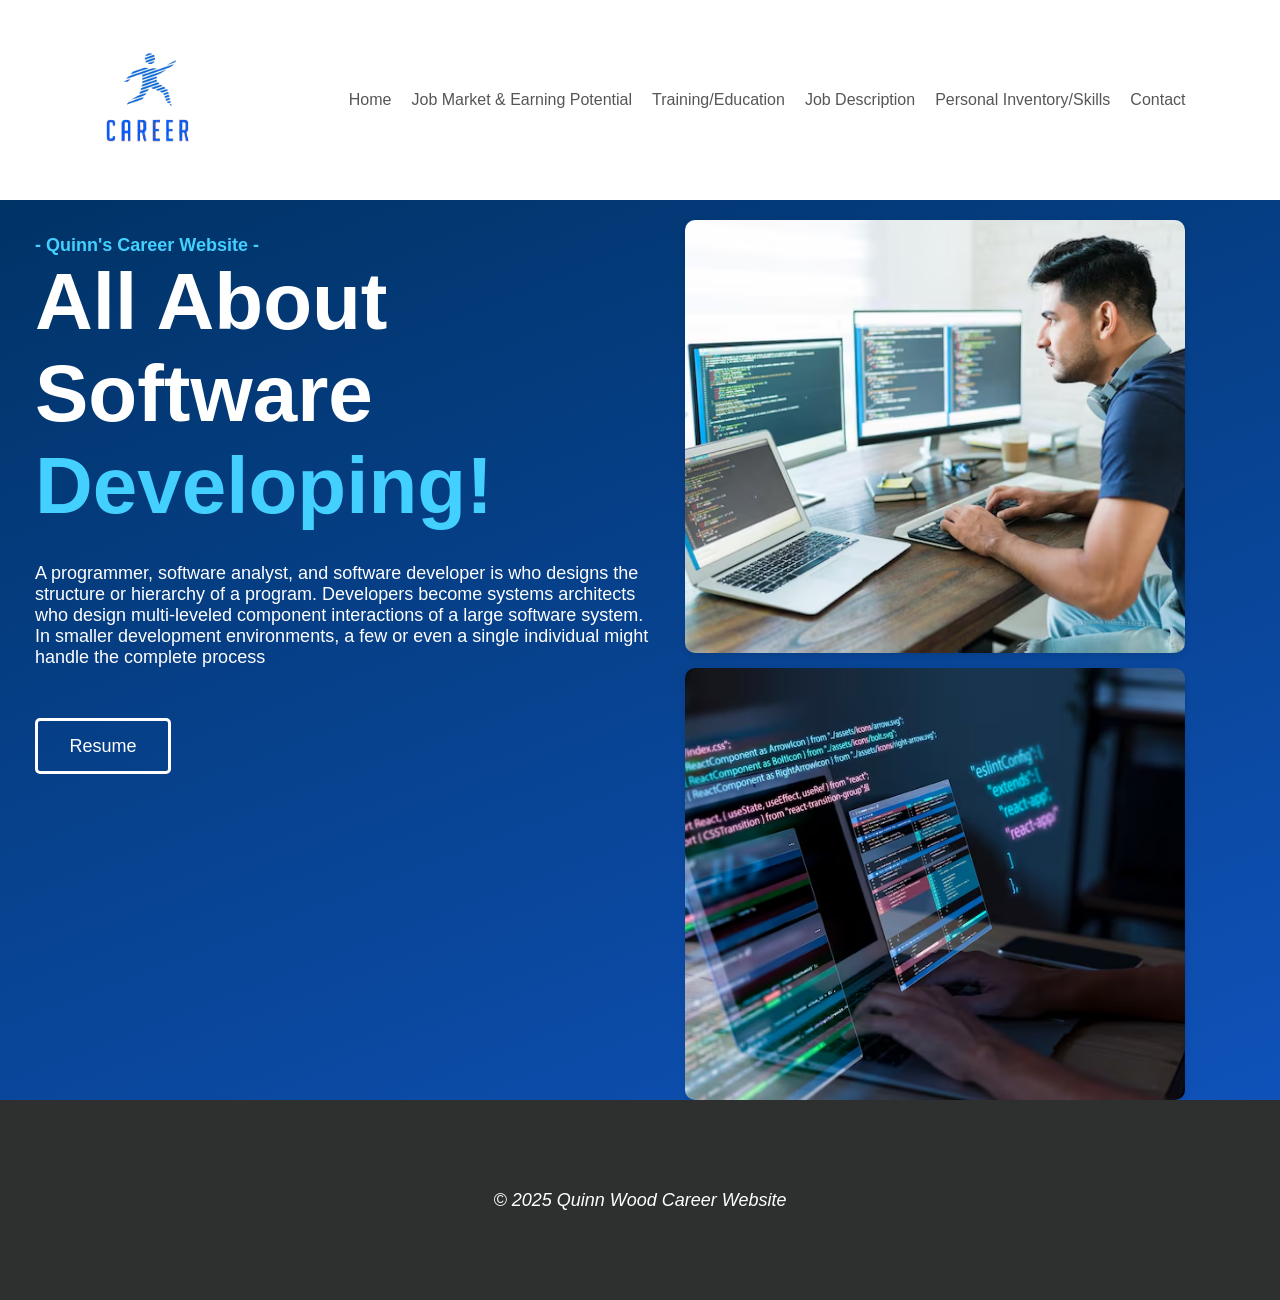
<file: index.html>
<html>
    <head>
        <title>Career Website | Home</title>
        <link rel="stylesheet" href="style.css">
    </head>
    <body>
        <div class="wrapper">
        <main>
            <header>
                <!--Logo next to nav(This is photoshopped Mr. SMith)-->
                <img class=logo src="assets/logo.png">
                <nav>
                    <a href="index.html">Home</a>
                    <a href="earning.html">Job Market & Earning Potential</a>
                    <a href="training.html">Training/Education</a>
                    <a href="job.html">Job Description</a>
                    <a href="skills.html">Personal Inventory/Skills</a>
                    <a href="contact.html">Contact</a>
                    
                </nav>
                <aside>

                </aside>
            </header>
            <article>
                <!-- This is a image/text area 50/50-->
                <div class="article-split">
                    <div class="text-area">
                        <p1><span>- Quinn's Career Website -</span></p1>
                        <h3>All About Software <span>Developing!</span></h1>
                        <br>
                        <p6>
                            A programmer, software analyst, and software developer is who designs the structure or hierarchy of a program. 
                            Developers become systems architects who design multi-leveled component interactions of a large software system. 
                            In smaller development environments, a few or even a single individual might handle the complete process
                        </p6>
                        <!--This will be a button area that might go to  my resume-->
                        <a href="contact.html">
                        <div class="resume-button">
                            <p2>Resume</p2>
                        </div>
                        </a>
                    </div>
                    <!--Image Side-->
                    <div class="image-area">
                        <img src="images/engineerPic.png">
                        <img src="images/typing.png">
                    </div>
                </div>
            </article>
            <footer>
                &copy; 2025 Quinn Wood Career Website
            </footer>
        </main>
        </div>
    </body>
</html>
</file>
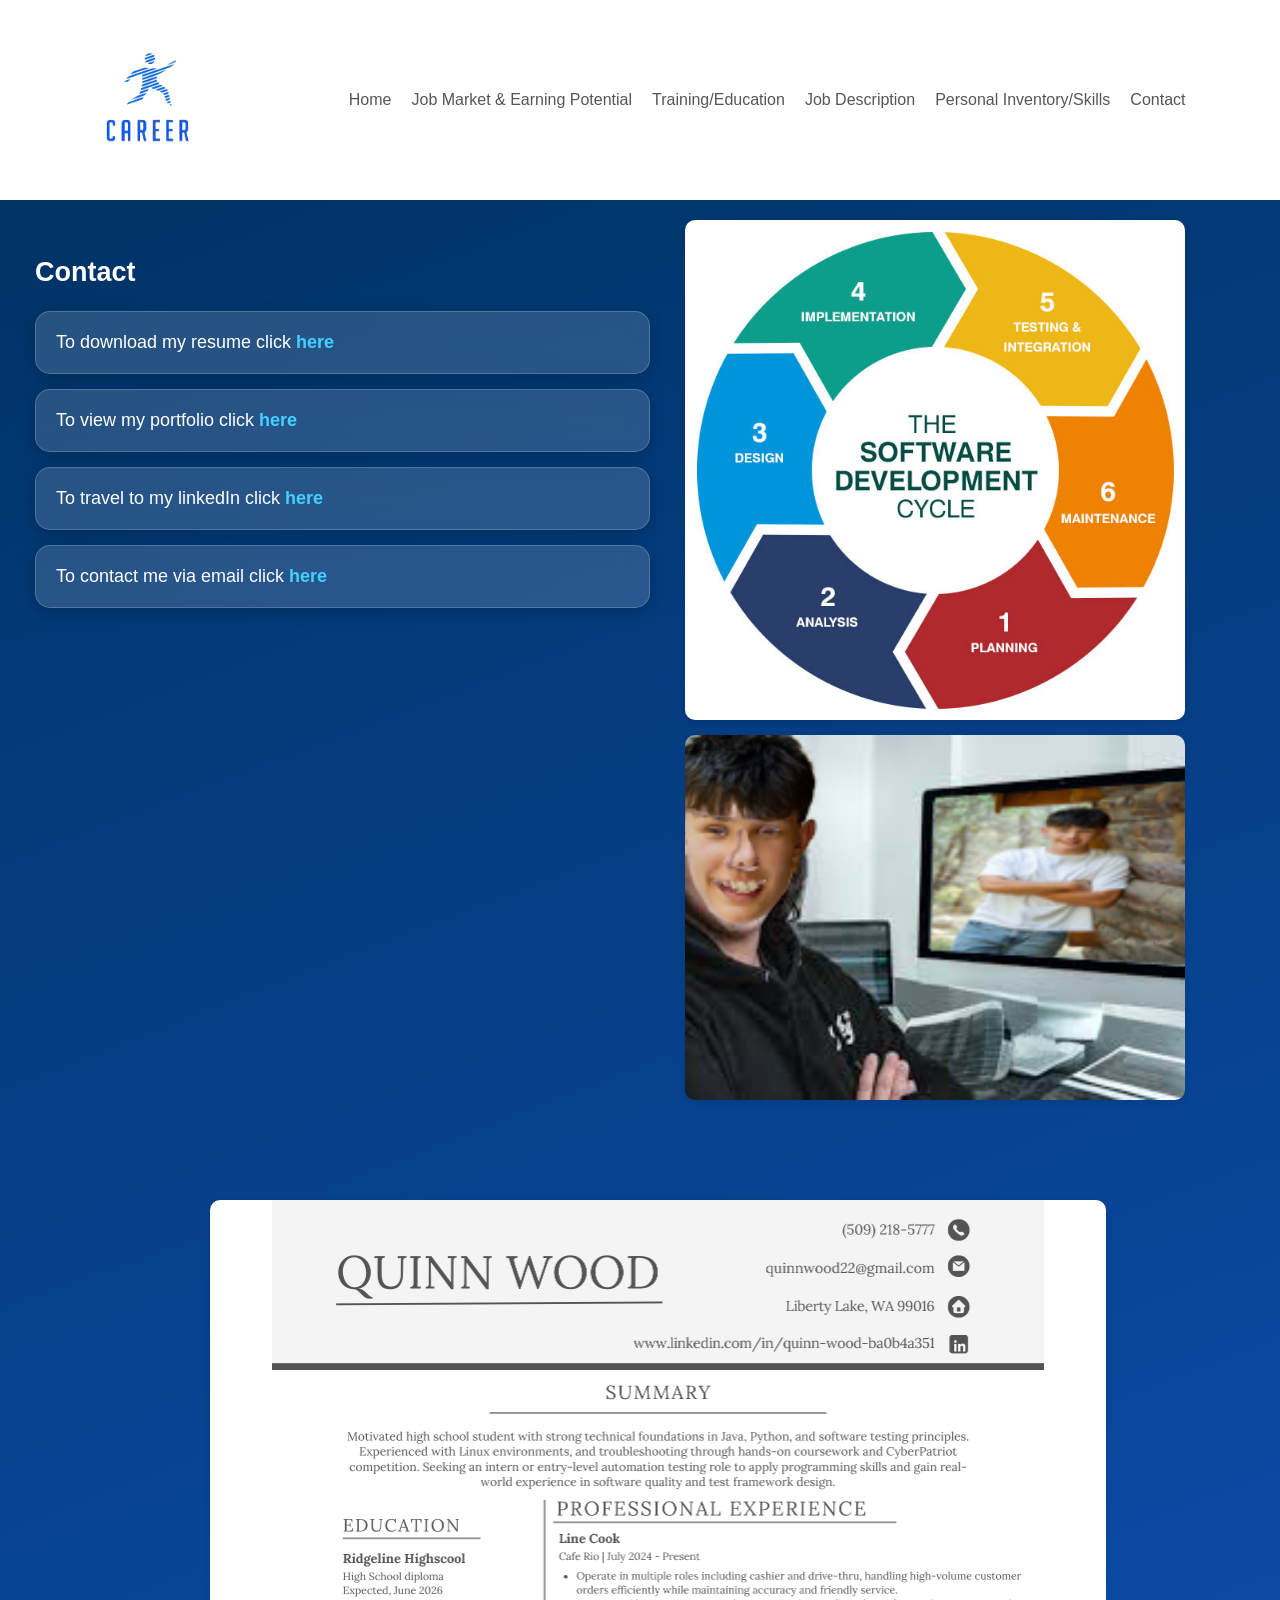
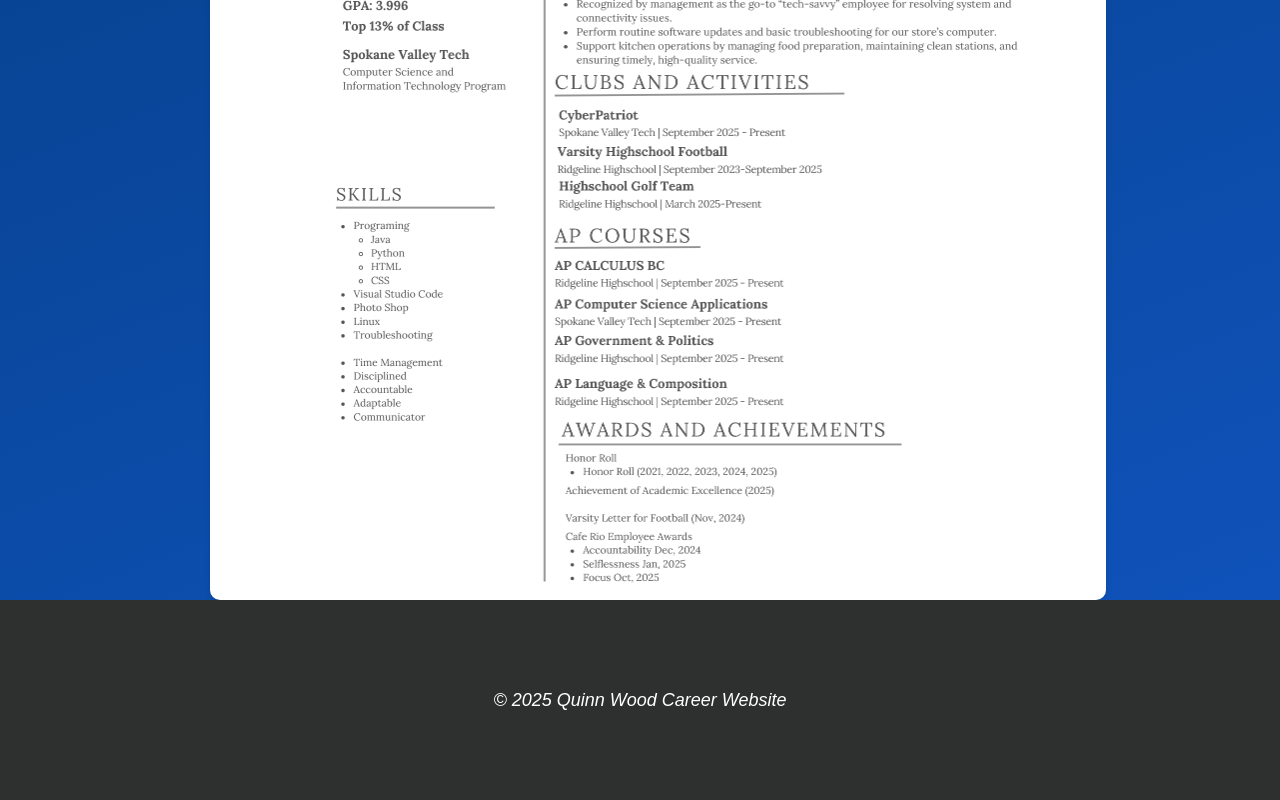
<file: contact.html>
<html>
    <head>
        <title>Career Website | Contact</title>
        <link rel="stylesheet" href="style.css">
    </head>
    <body>
        <div class="wrapper">
        <main>
            <header>
                <!--Logo next to nav(This is photoshopped Mr. SMith)-->
                <img class=logo src="assets/logo.png">
                <nav>
                    <a href="index.html">Home</a>
                    <a href="earning.html">Job Market & Earning Potential</a>
                    <a href="training.html">Training/Education</a>
                    <a href="job.html">Job Description</a>
                    <a href="skills.html">Personal Inventory/Skills</a>
                    <a href="contact.html">Contact</a>
                    
                </nav>
                <aside>

                </aside>
            </header>
            <article>
                <!-- This is a image/text area 50/50-->
                <div class="article-split">
                    <div class="text-area">
                        <h1>Contact</h1>
                        <li>To download my resume click <a href="Resume/Quinn's Resume.pdf" download><span>here</span></a></li>
                        <li>To view my portfolio click <a href="https://github.com/rezzqw" target="_blank"><span>here</span></a></li>
                        <li>To travel to my linkedIn click <a href="https://www.linkedin.com/in/quinn-wood-ba0b4a351/" target="_blank"><span>here</span></a></li>
                        <li>To contact me via email click <a href="mailto: quinnwood22@gmail.com"><span>here</span></a></li>
                    </div>
                    <div class="image-area">
                        <img src="images/cycle.png">
                        <img src="images/guyQuinn.png">
                    </div>
                </div>
                <div  id="resume" class="myResume">
                    <img src="images/Quinn's Resume.png">
                </div>
            </article>
            <footer>
                &copy; 2025 Quinn Wood Career Website
            </footer>
        </main>
        </div>
    </body>
</html>
</file>
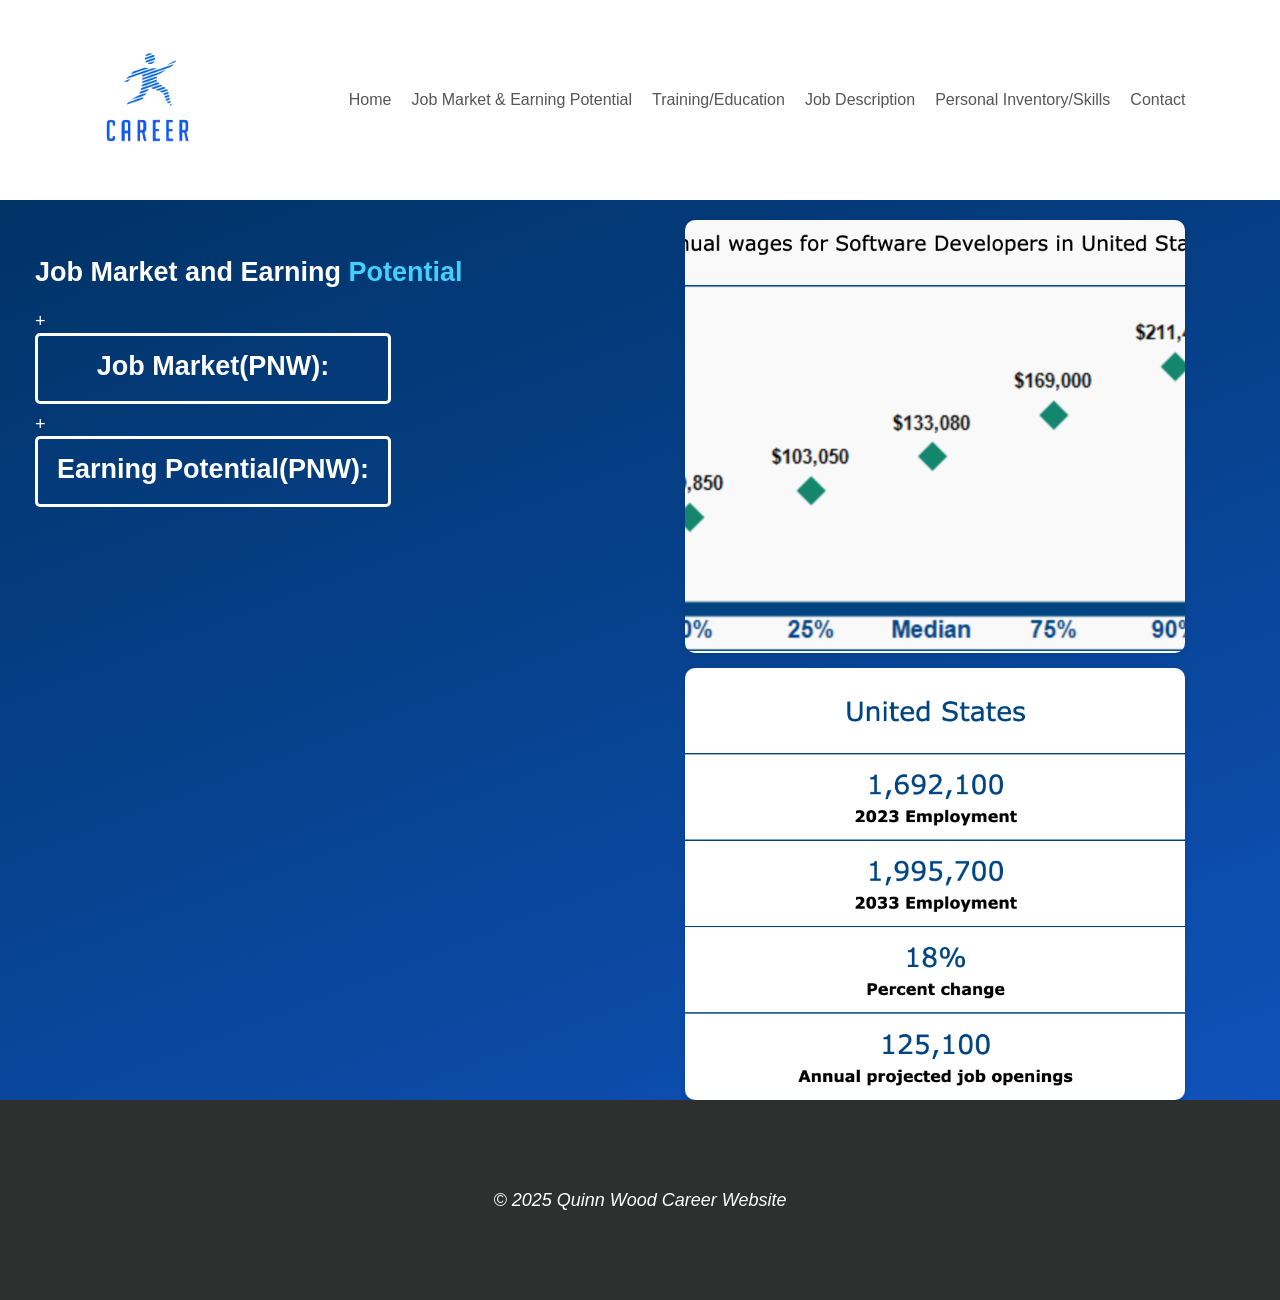
<file: earning.html>
<html>
    <head>
        <title>Career Website | Earning</title>
        <link rel="stylesheet" href="style.css">
    </head>
    <body>
        <div class="wrapper">
        <main>
            <header>
                <!--Logo next to nav(This is photoshopped Mr. SMith)-->
                <img class=logo src="assets/logo.png">
                <nav>
                    <a href="index.html">Home</a>
                    <a href="earning.html">Job Market & Earning Potential</a>
                    <a href="training.html">Training/Education</a>
                    <a href="job.html">Job Description</a>
                    <a href="skills.html">Personal Inventory/Skills</a>
                    <a href="contact.html">Contact</a>
                    
                </nav>
                <aside>

                </aside>
            </header>
            <article>
                <!-- This is a image/text area 50/50-->
                <div class="article-split">
                    <div class="text-area">
                        
                        <h1>Job Market and Earning <span>Potential</span></h1>
                        <details>
                        <summary><h2 class="summary-button">Job Market(PNW): </h2></summary>
                        <li>
                            Software development jobs are projected to grow much faster than average (~15%+ nationwide through 2034).
                        </li>
                        <li>
                            Washington (especially Seattle/Bellevue/Redmond) has one of the highest concentrations of software developers in the U.S. with thousands of openings every year.
                        </li>
                        <li>
                            Oregon (Portland/Eugene) has a growing but smaller market, with startups and established companies expanding.
                        </li>
                        <li>
                            Demand is strong overall, but hiring can fluctuate with tech layoffs and economic cycles. Staying current with in-demand skills (AI, cloud, cybersecurity, etc.) is key.
                        </li>
                        </details>
                        <details>
                        <summary><h2 class="summary-button">Earning Potential(PNW): </h2></summary>
                        <li>
                            Seattle area: ~$140k–160k average base salary; senior roles or big-tech positions can exceed $180k–200k+ with stock/bonuses.
                        </li>
                        <li>
                            Portland area: ~$130k–145k average; senior roles higher, though generally a bit less than Seattle.
                        </li>
                        <li>
                            Smaller PNW cities: Entry-level ~$70k–100k; mid-career roles can reach six figures, but usually below Seattle/Portland pay.
                        </li>
                        <li>
                            Pay is among the highest in the country, but cost of living (especially housing in Seattle) reduces take-home advantage.
                        </li>
                        </details>

                    </div>
                    <div class="image-area">
                        <img src="images/earning.png">
                        <img src="images/jobOutlook.png">
                    </div>
                </div>
            </article>
            <footer>
                &copy; 2025 Quinn Wood Career Website

            </footer>
        </main>
        </div>
    </body>
</html>
</file>
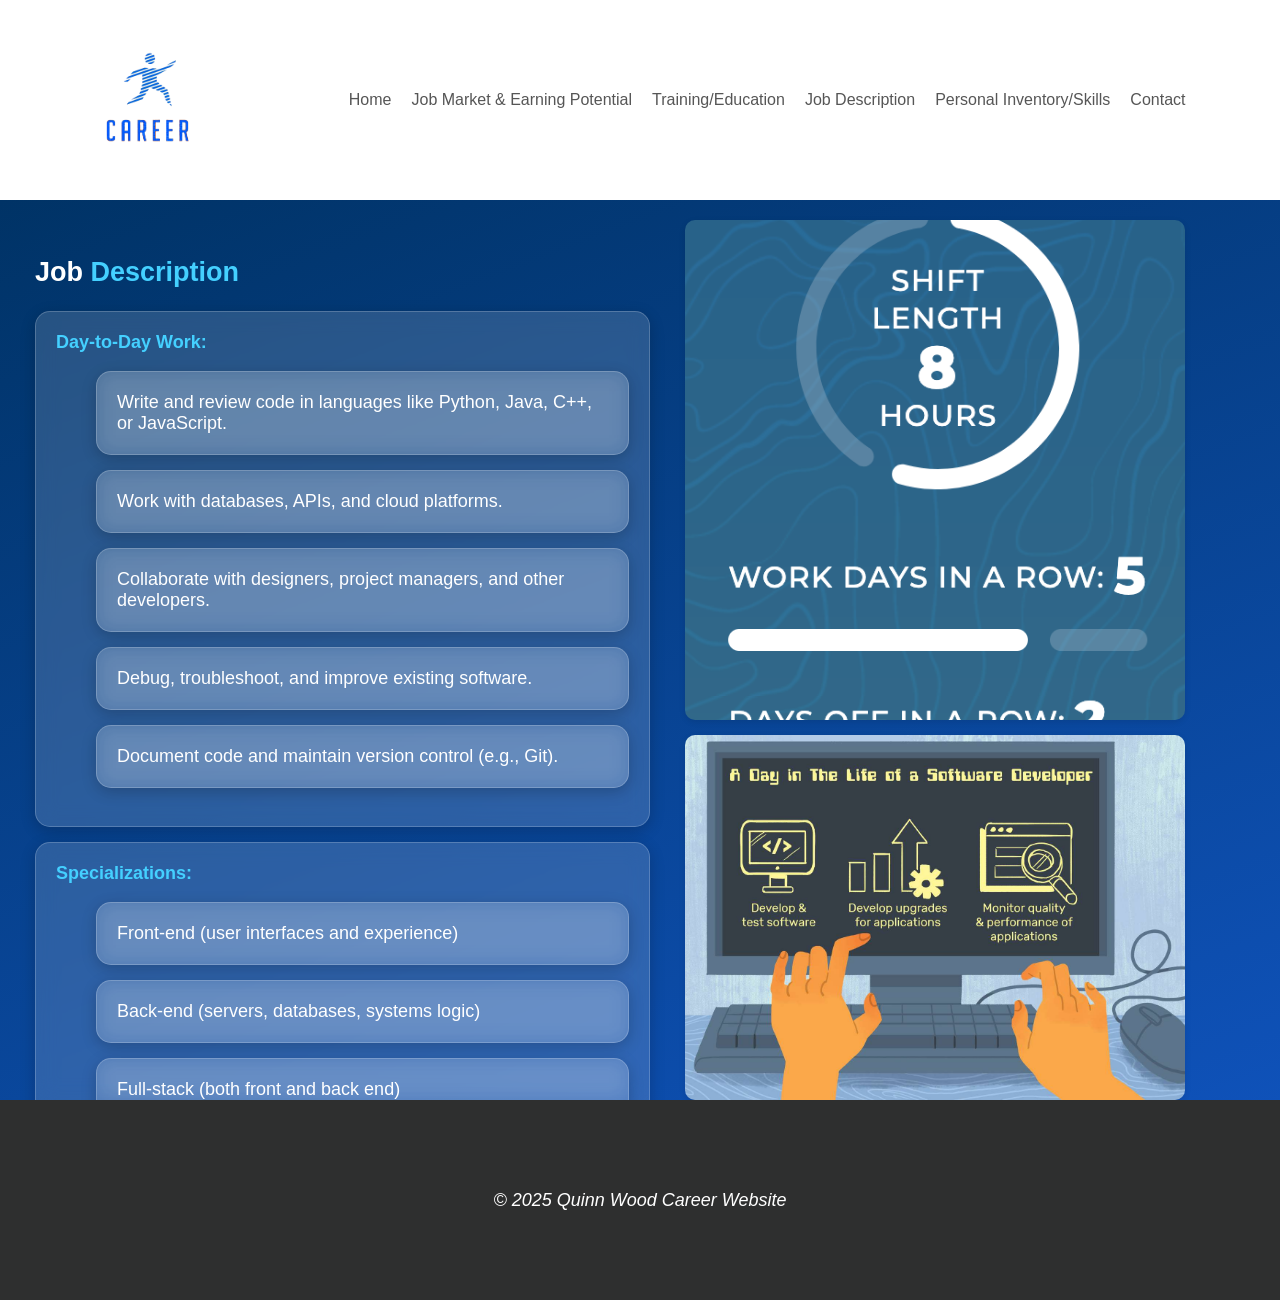
<file: job.html>
<html>
    <head>
        <title>Career Website | Job Description</title>
        <link rel="stylesheet" href="style.css">
    </head>
    <body>
        <div class="wrapper">
        <main>
            <header>
                <!--Logo next to nav(This is photoshopped Mr. SMith)-->
                <img class=logo src="assets/logo.png">
                <nav>
                    <a href="index.html">Home</a>
                    <a href="earning.html">Job Market & Earning Potential</a>
                    <a href="training.html">Training/Education</a>
                    <a href="job.html">Job Description</a>
                    <a href="skills.html">Personal Inventory/Skills</a>
                    <a href="contact.html">Contact</a>
                    
                </nav>
                <aside>

                </aside>
            </header>
            <article>
                <!-- This is a image/text area 50/50-->
                <div class="article-split">
                    <div class="text-area">
                        <h1>Job <span>Description</span></h1>
                        
                            <li><strong><span>Day-to-Day Work:</span></strong>
                            <ul>
                            <li>Write and review code in languages like Python, Java, C++, or JavaScript.</li>

                            <li>Work with databases, APIs, and cloud platforms.</li>

                            <li>Collaborate with designers, project managers, and other developers.</li>

                            <li>Debug, troubleshoot, and improve existing software.</li>

                            <li>Document code and maintain version control (e.g., Git).</li>
                            </ul>
                        </li>

                        <li><strong><span>Specializations:</span></strong>
                            <ul>
                            <li>Front-end (user interfaces and experience)</li>

                            <li>Back-end (servers, databases, systems logic)</li>

                            <li>Full-stack (both front and back end)</li>

                            <li>Mobile apps, game dev, cloud/AI, or cybersecurity-related software</li>
                            </ul>
                        </li>

                    </div>
                    <div class="image-area">
                        <img src="images/schedule.png">
                        <img src="images/softdevDescription.png">
                    </div>
                </div>
            </article>
            <footer>
                &copy; 2025 Quinn Wood Career Website

            </footer>
        </main>
        </div>
    </body>
</html>
</file>
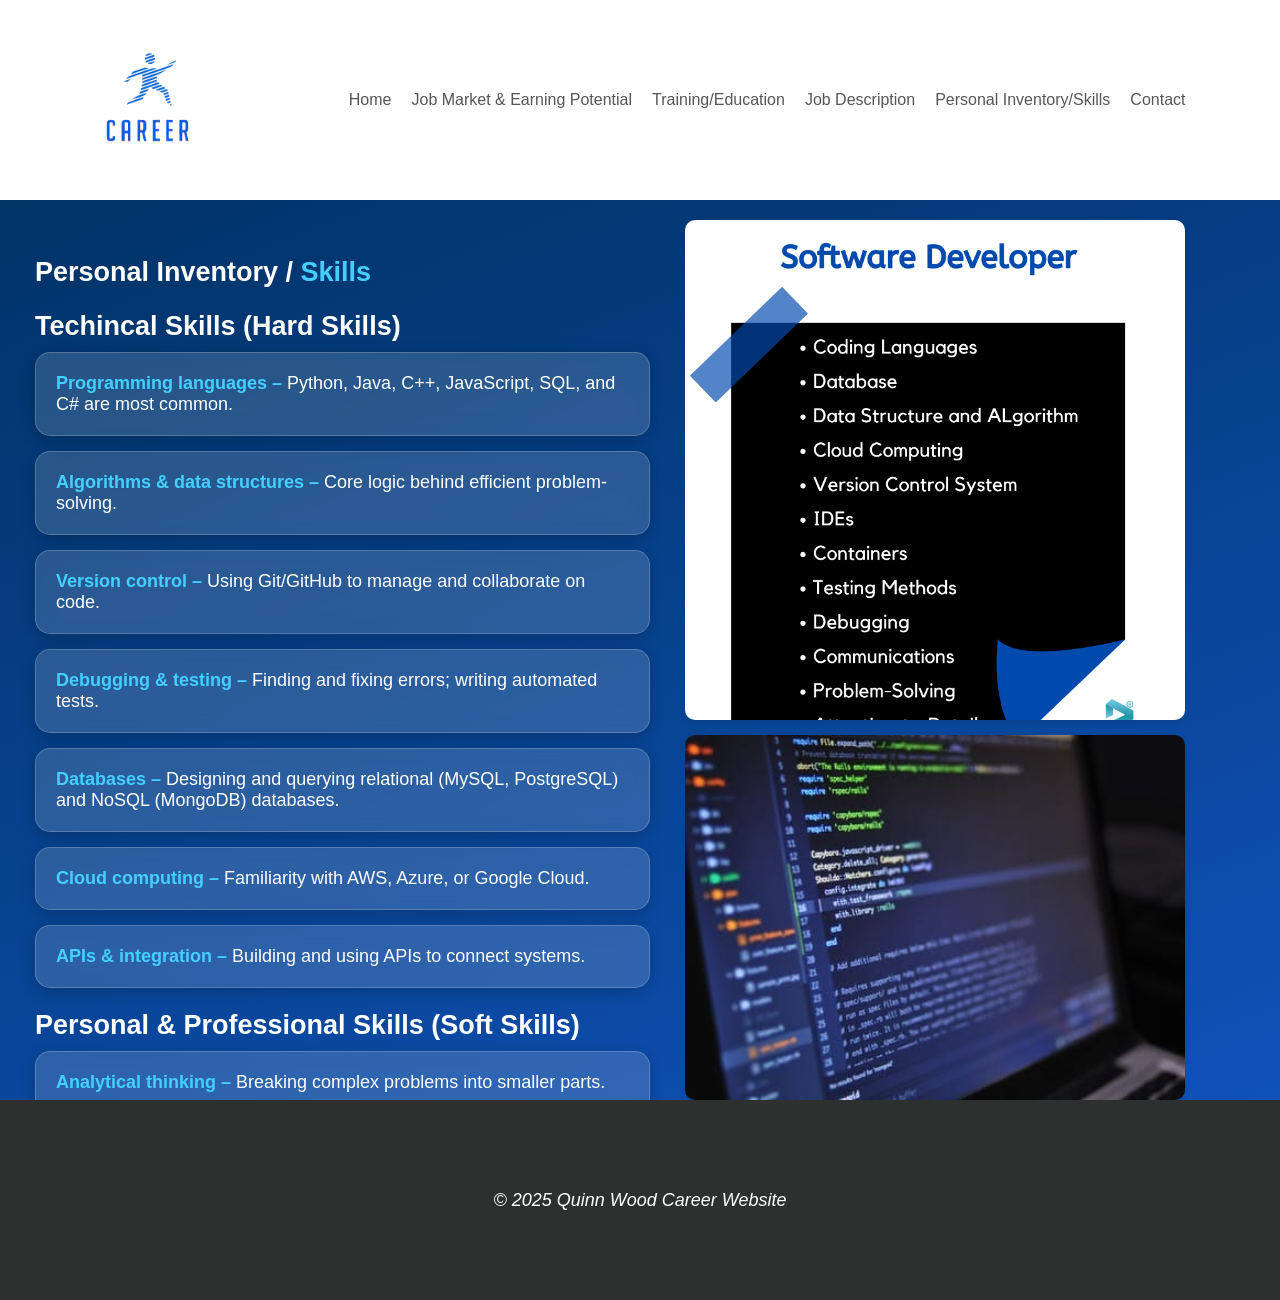
<file: skills.html>
<html>
    <head>
        <title>Career Website | Skills</title>
        <link rel="stylesheet" href="style.css">
    </head>
    <body>
        <div class="wrapper">
        <main>
            <header>
                <!--Logo next to nav(This is photoshopped Mr. SMith)-->
                <img class=logo src="assets/logo.png">
                <nav>
                    <a href="index.html">Home</a>
                    <a href="earning.html">Job Market & Earning Potential</a>
                    <a href="training.html">Training/Education</a>
                    <a href="job.html">Job Description</a>
                    <a href="skills.html">Personal Inventory/Skills</a>
                    <a href="contact.html">Contact</a>
                    
                </nav>
                <aside>

                </aside>
            </header>
            <article>
                <!-- This is a image/text area 50/50-->
                <div class="article-split">
                    <div class="text-area">
                        <h1>Personal Inventory / <span>Skills</span></h1>
                        <h2>Techincal Skills (Hard Skills)</h2>
                        <li><span>Programming languages – </span>Python, Java, C++, JavaScript, SQL, and C# are most common.</li>
                        <li><span>Algorithms & data structures –</span> Core logic behind efficient problem-solving.</li>
                        <li><span>Version control – </span>Using Git/GitHub to manage and collaborate on code.</li>
                        <li><span>Debugging & testing – </span>Finding and fixing errors; writing automated tests.</li>
                        <li><span>Databases – </span>Designing and querying relational (MySQL, PostgreSQL) and NoSQL (MongoDB) databases.</li>
                        <li><span>Cloud computing – </span>Familiarity with AWS, Azure, or Google Cloud.</li>
                        <li><span>APIs & integration – </span>Building and using APIs to connect systems.</li>
                        <h2>Personal & Professional Skills (Soft Skills)</h2>
                        <li><span>Analytical thinking – </span>Breaking complex problems into smaller parts.</li>
                        <li><span>Attention to detail – </span>Small mistakes in code can cause major issues.</li>
                        <li><span>Persistence & patience – </span>Debugging and problem-solving often take time.</li>
                        <li><span>Communication – </span>Explaining technical ideas clearly to non-technical teammates.</li>
                        <li><span>Adaptability – </span>Learning new frameworks or languages as technology evolves.</li>
                        <li><span>Teamwork & collaboration – </span>Working effectively in agile teams or with cross-functional groups.</li>
                        <li><span>Time management – </span>Balancing multiple tasks, deadlines, or long-term projects.</li>
                        <li><span>Creativity – </span>Finding innovative solutions and thinking beyond the obvious.</li>
                    </div>
                    <div class="image-area">
                        <img src="images/skillsDev.png"  />
                        <img src="images/code.png"  />
                    </div>
                </div>
            </article>
            <footer>
                &copy; 2025 Quinn Wood Career Website

            </footer>
        </main>
        </div>
    </body>
</html>
</file>
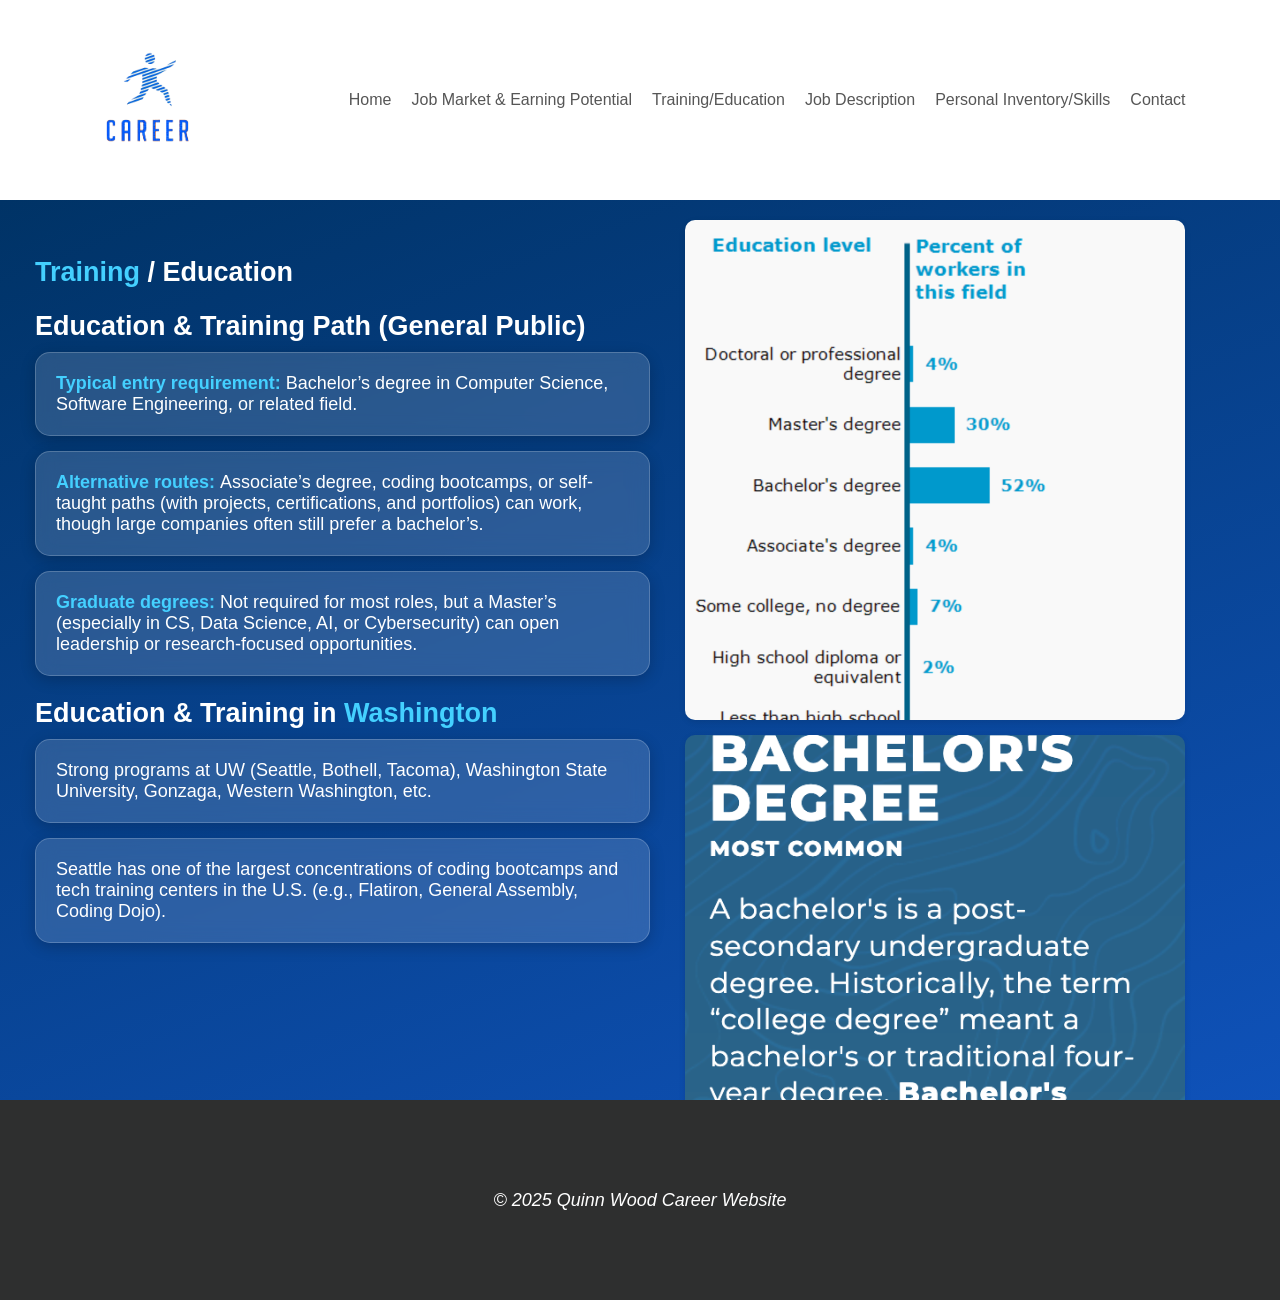
<file: training.html>
<html>
    <head>
        <title>Career Website | Training</title>
        <link rel="stylesheet" href="style.css">
    </head>
    <body>
        <div class="wrapper">
        <main>
            <header>
                <!--Logo next to nav(This is photoshopped Mr. SMith)-->
                <img class=logo src="assets/logo.png">
                <nav>
                    <a href="index.html">Home</a>
                    <a href="earning.html">Job Market & Earning Potential</a>
                    <a href="training.html">Training/Education</a>
                    <a href="job.html">Job Description</a>
                    <a href="skills.html">Personal Inventory/Skills</a>
                    <a href="contact.html">Contact</a>
                    
                </nav>
                <aside>

                </aside>
            </header>
            <article>
                <!-- This is a image/text area 50/50-->
                <div class="article-split">
                    <div class="text-area">
                        <h1><span>Training</span> / Education</h1>
                        <h2>Education & Training Path (General Public)</h2>
                        <li>
                            <span>Typical entry requirement:</span> Bachelor’s degree in Computer Science, Software Engineering, or related field.
                        </li>
                        <li>
                            <span>Alternative routes: </span>Associate’s degree, coding bootcamps, or self-taught paths (with projects, certifications, and portfolios) can work, though large companies often still prefer a bachelor’s.
                        </li>
                        <li>
                            <span>Graduate degrees: </span>Not required for most roles, but a Master’s (especially in CS, Data Science, AI, or Cybersecurity) can open leadership or research-focused opportunities.
                        </li>
                        <h2>Education & Training in <span>Washington</span></h2>
                        <li>
                            Strong programs at UW (Seattle, Bothell, Tacoma), Washington State University, Gonzaga, Western Washington, etc.
                        </li>
                        <li>
                            Seattle has one of the largest concentrations of coding bootcamps and tech training centers in the U.S. (e.g., Flatiron, General Assembly, Coding Dojo).
                        </li>

                    </div>
                    <div class="image-area">
                        <img src="images/eduSpread.png">
                        <img src="images/degree.png">
                    </div>
                </div>
            </article>
            <footer>
                &copy; 2025 Quinn Wood Career Website

            </footer>
        </main>
        </div>
    </body>
</html>
</file>
<file: style.css>
.wrapper {
    margin: 0 auto;
    width: 100%;
    font-family: Arial, sans-serif;
}
html, body{
    margin: 0;
    padding: 0;
    width: 100%;
    background-color: #f0f0f0;
    
}
header{
    background-color: #ffffff;
    width: 100%;
    height: 200px;
    margin: 0;
    align-items: center;
    display: flex;
    justify-content: space-between;
    overflow: auto;
}

nav{
    height: 100px;
    width: 100%;
    flex-grow: 1;
    background-color: #fff;
    align-items: center;
    justify-content: center;
    margin: 0 20px;
    display: flex;
    white-space: nowrap;
    padding: 0 20px;
    box-sizing: border-box;
}
nav a {
    color: #565656;
    text-align: center;
    padding: 0 10px;
    text-decoration: none;
    font-weight: normal;
    font-size: 16px;
}
nav a:hover {
    color: #1a1e22;
    font-weight: bold;
}
aside{
    background-color: #ffffff;
    width: 400px;
    height: 200px;
    float: right;
}
.logo{
    background-color: #fff;
    width: 400px;
    height: 200px;
    object-fit: cover;
    margin: 0;
    padding: 0;
}
article{
    background: rgb(0,51,102);
    background: linear-gradient(159deg, rgba(0,51,102,1) 0%, rgba(15,82,186,1) 100%);
    width: 100%;
    padding: 0px 20px;
    overflow: auto;
}
.article-split {
    display: flex;
    width: 100%;
    height: 100%;
    gap: 20px;
    padding: 20px 0 0 0;
    box-sizing: border-box;
}
/* for details and summary articles*/
summary::-webkit-details-marker {
    display: none;
}
summary::marker {
    content: none;
}
summary {
  list-style: none;
}

summary::before {
  content: "+ "; 
  margin-right: 5px;
}

details[open] summary::before {
  content: "- ";
}
.summary-button{
    background-color: rgba(0, 0, 0, 0.0);
    border: 3px solid white;
    border-radius: 5px;
    text-align: center;
    width: 320px;
    height: 35px;
    color: white;
    padding: 15px 15px;
    margin-top: 1px;
}
.summary-button:hover {
    background-color: #fff;
    color: #003366;
    transition: all 0.7s ease;
    
}
/*This is the writing side of the article: */

.text-area {
    color:#ffffff;
    width: 50%;
    height: 300px;
    padding: 15px;
    font-size: 18px;
}
.text-area h2{
    color: #ffffff;
    display: block;
    margin-bottom: 10px;

}
.text-area h3{
    color: #ffffff;
    display: block;
    margin-bottom: 10px;
    margin-top: 0px;
    font-size: 80px;

}
.text-area li{
    list-style: none;
}
.text-area li {
    color: #fff;
    background-color: rgba(255, 255, 255, 0.15);
    backdrop-filter: blur(10px);
    -webkit-backdrop-filter: blur(10px);
    margin-bottom: 15px;
    padding: 20px;
    border-radius: 15px;
    border-left: 4px solid #44d0ff;
    border: 1px solid rgba(255, 255, 255, 0.2);
    transition: all 0.3s ease;
    box-shadow: 0 4px 15px rgba(0, 0, 0, 0.2);
}
.text-area li:hover {
    transform: translateX(10px);
    border-left-color: #44d0ff;
    box-shadow: 0 6px 25px rgba(0, 0, 0, 0.3);
}

/*This is the picture side of the article: */
.image-area {
    width: 50%;
    display: flex;
    flex-direction: column;
    gap: 15px;
}
.image-area img {
    width: 500px;
    height: 500px;
    object-fit: cover;
    border-radius: 10px;
    box-shadow: 0 2px 6px rgba(0,0,0,0.1);
}

/*The resmume button for the homepage*/
.resume-button {
    background-color: rgba(0, 0, 0, 0.0);
    border: 3px solid white;
    border-radius: 5px;
    justify-content: center;
    align-items: center;
    text-align: center;
    width: 100px;
    height: 20px;
    color: white;
    padding: 15px 15px;
    margin-top: 50px;
}
.resume-button:hover {
    background-color: #fff;
    color: #003366;
    transition: all 0.7s ease;
    
}
/*Need this cuz idk how to make the resume button not have the decoration w/o this */
.text-area li a{
    text-decoration: none;
}
a{
    text-decoration: none;
}
/* This is my resume on the bottom on contact*/
.myResume{
    background-color: #fff;
    display: flex;
    justify-content: center;
    width: 70%;
    height: 1000px;
    object-fit: cover;
    border-radius: 10px;
    box-shadow: 0 2px 6px rgba(0,0,0,0.1);
    margin-top: 100px;
    margin-left: 190px;
    
}
.myResume:hover{
    transform: scale(1.05);
    transition: transform 0.3s ease;
}

footer{
    background-color: #2e2f2f;
    width: 100%;
    height: 200px;
    color: #ffffff;
    display: flex;
    align-items: center;
    justify-content: center;
    font-size: 18px;
    font-style: italic;
}
span{
    color: #44d0ff;
    font-weight: bold;
    
}
</file>
